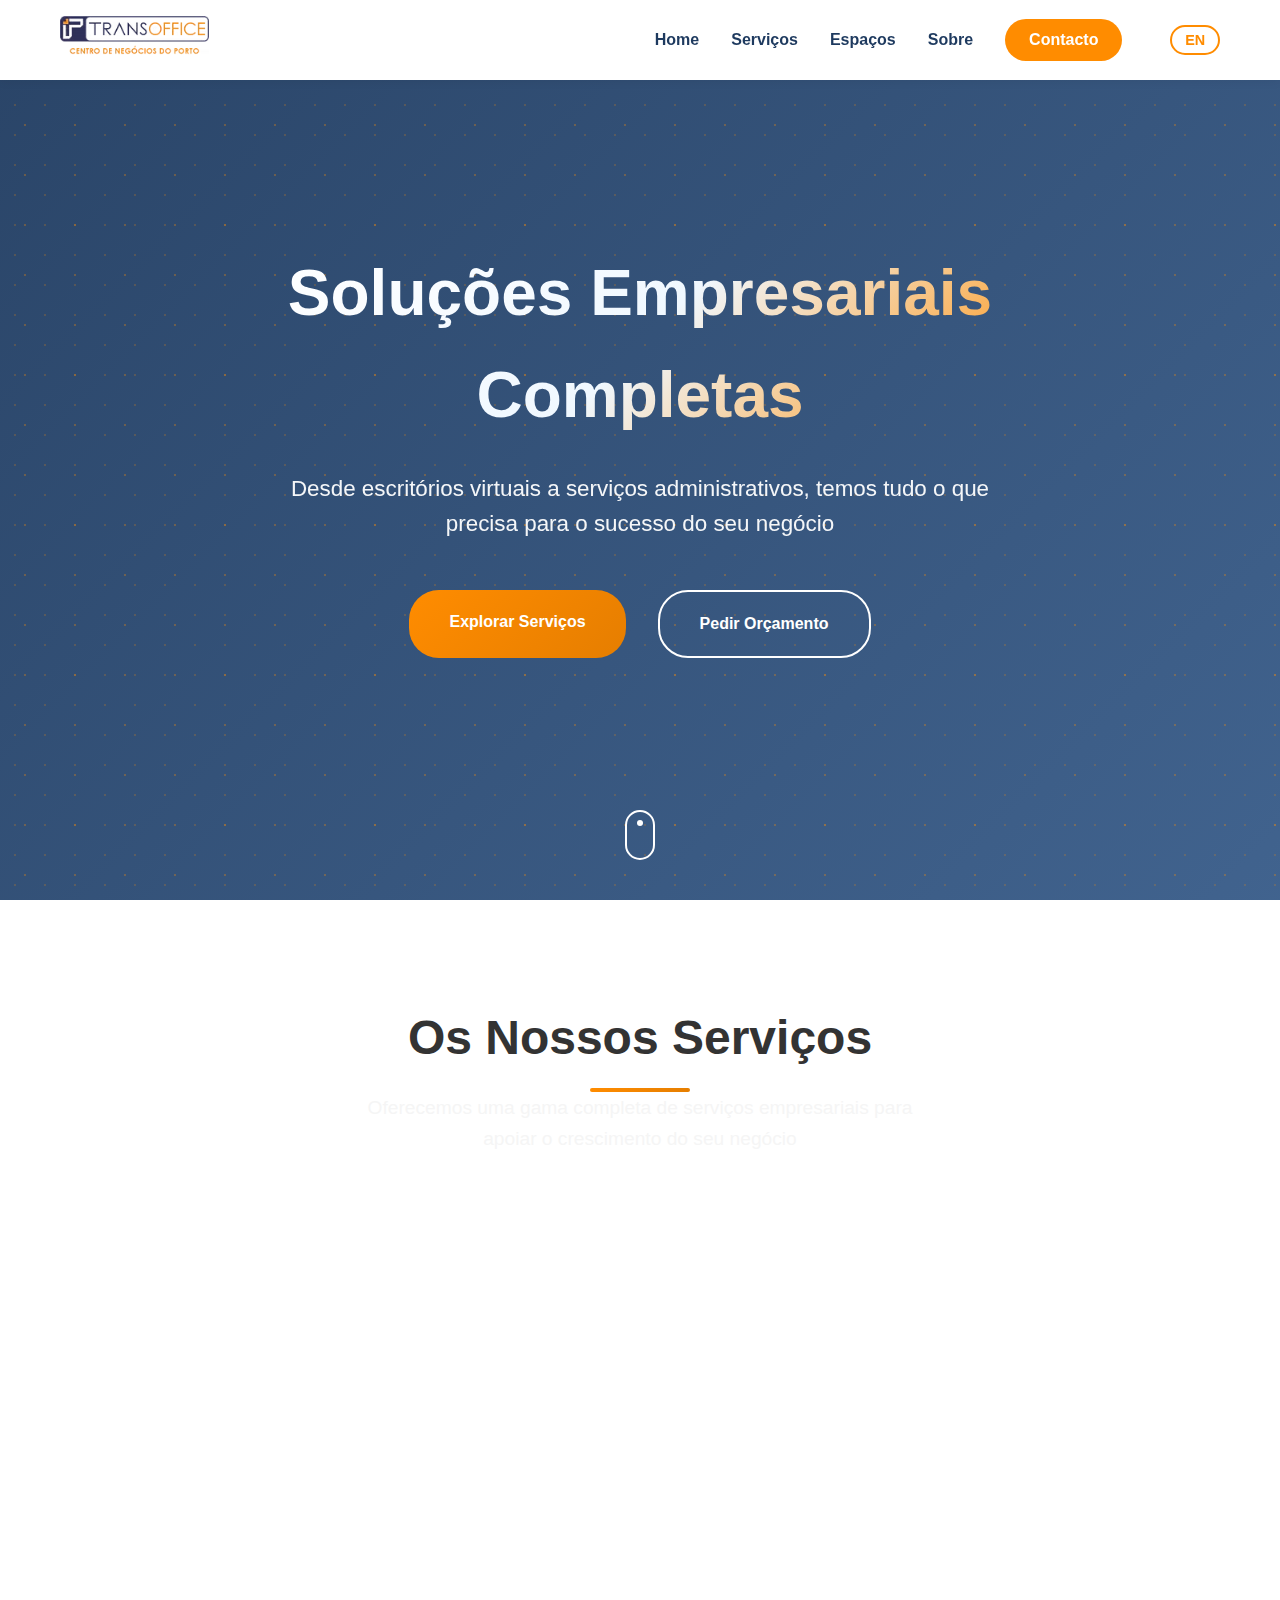
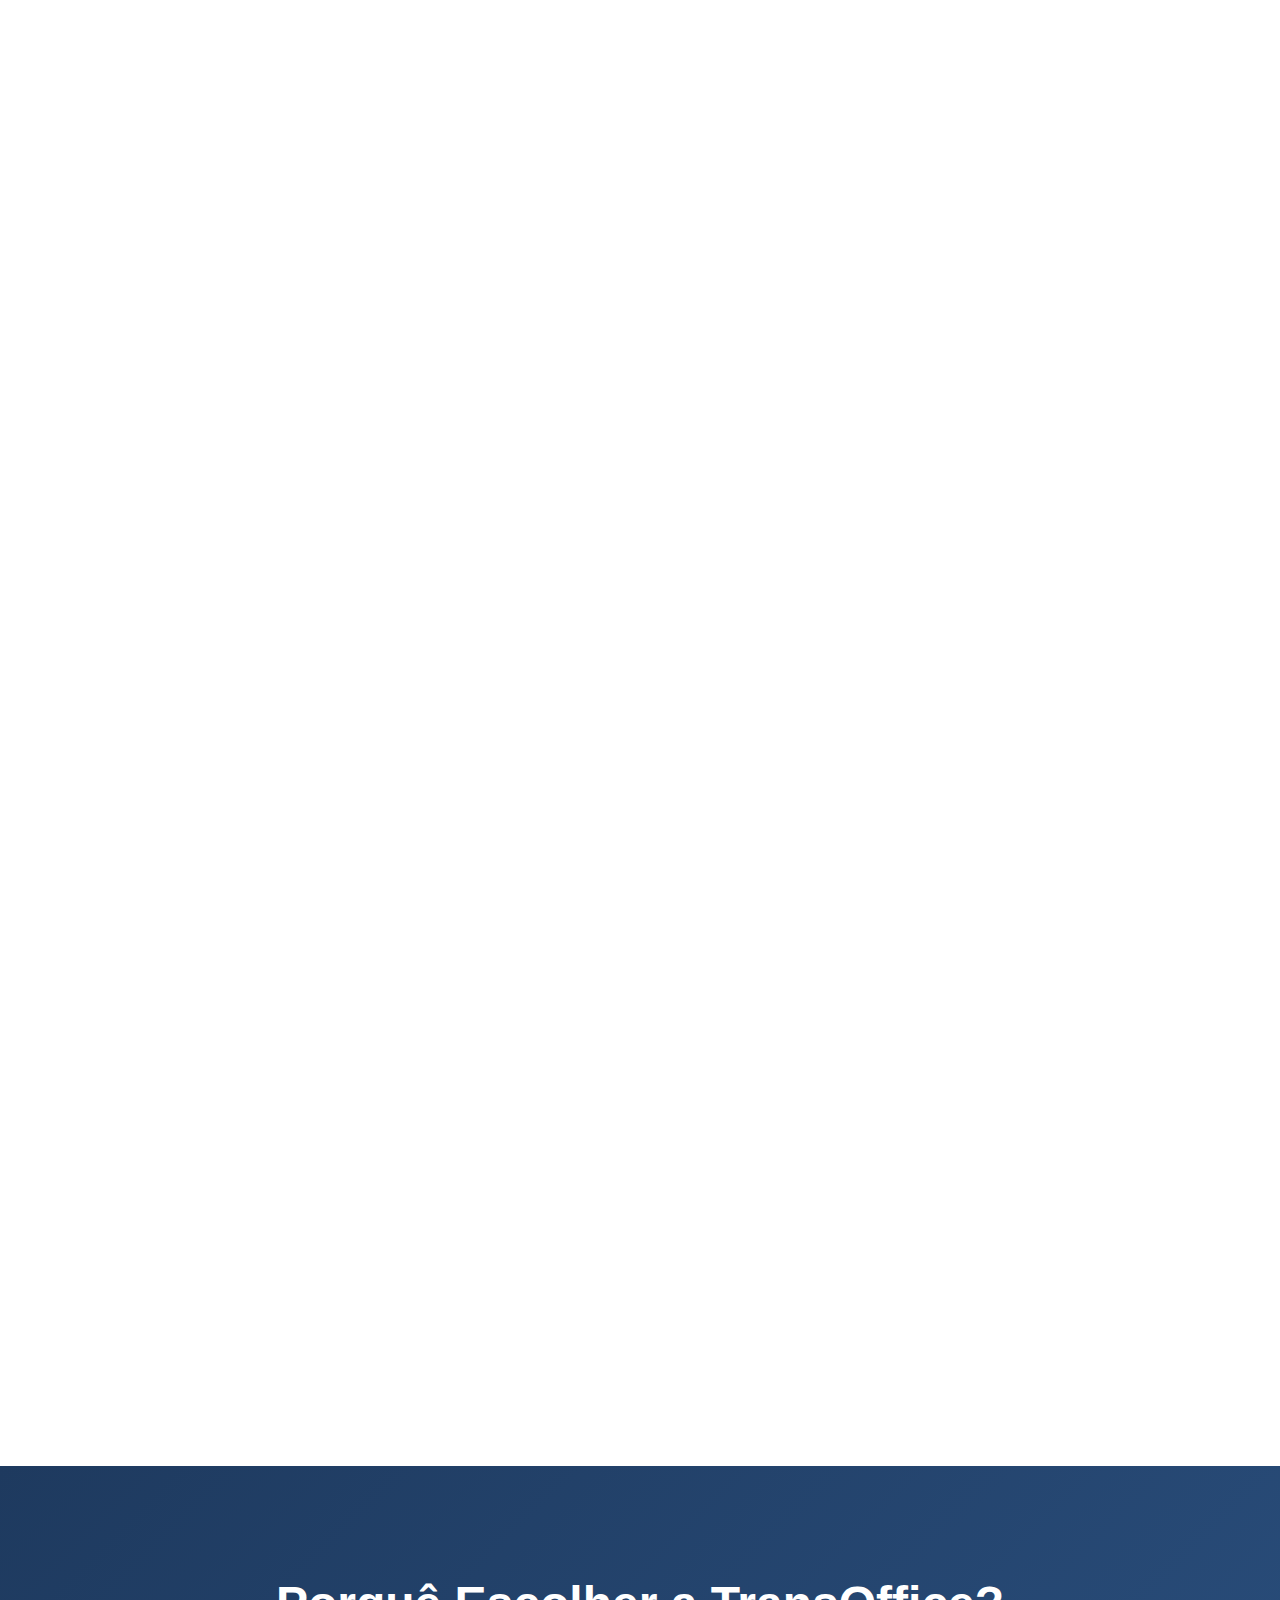
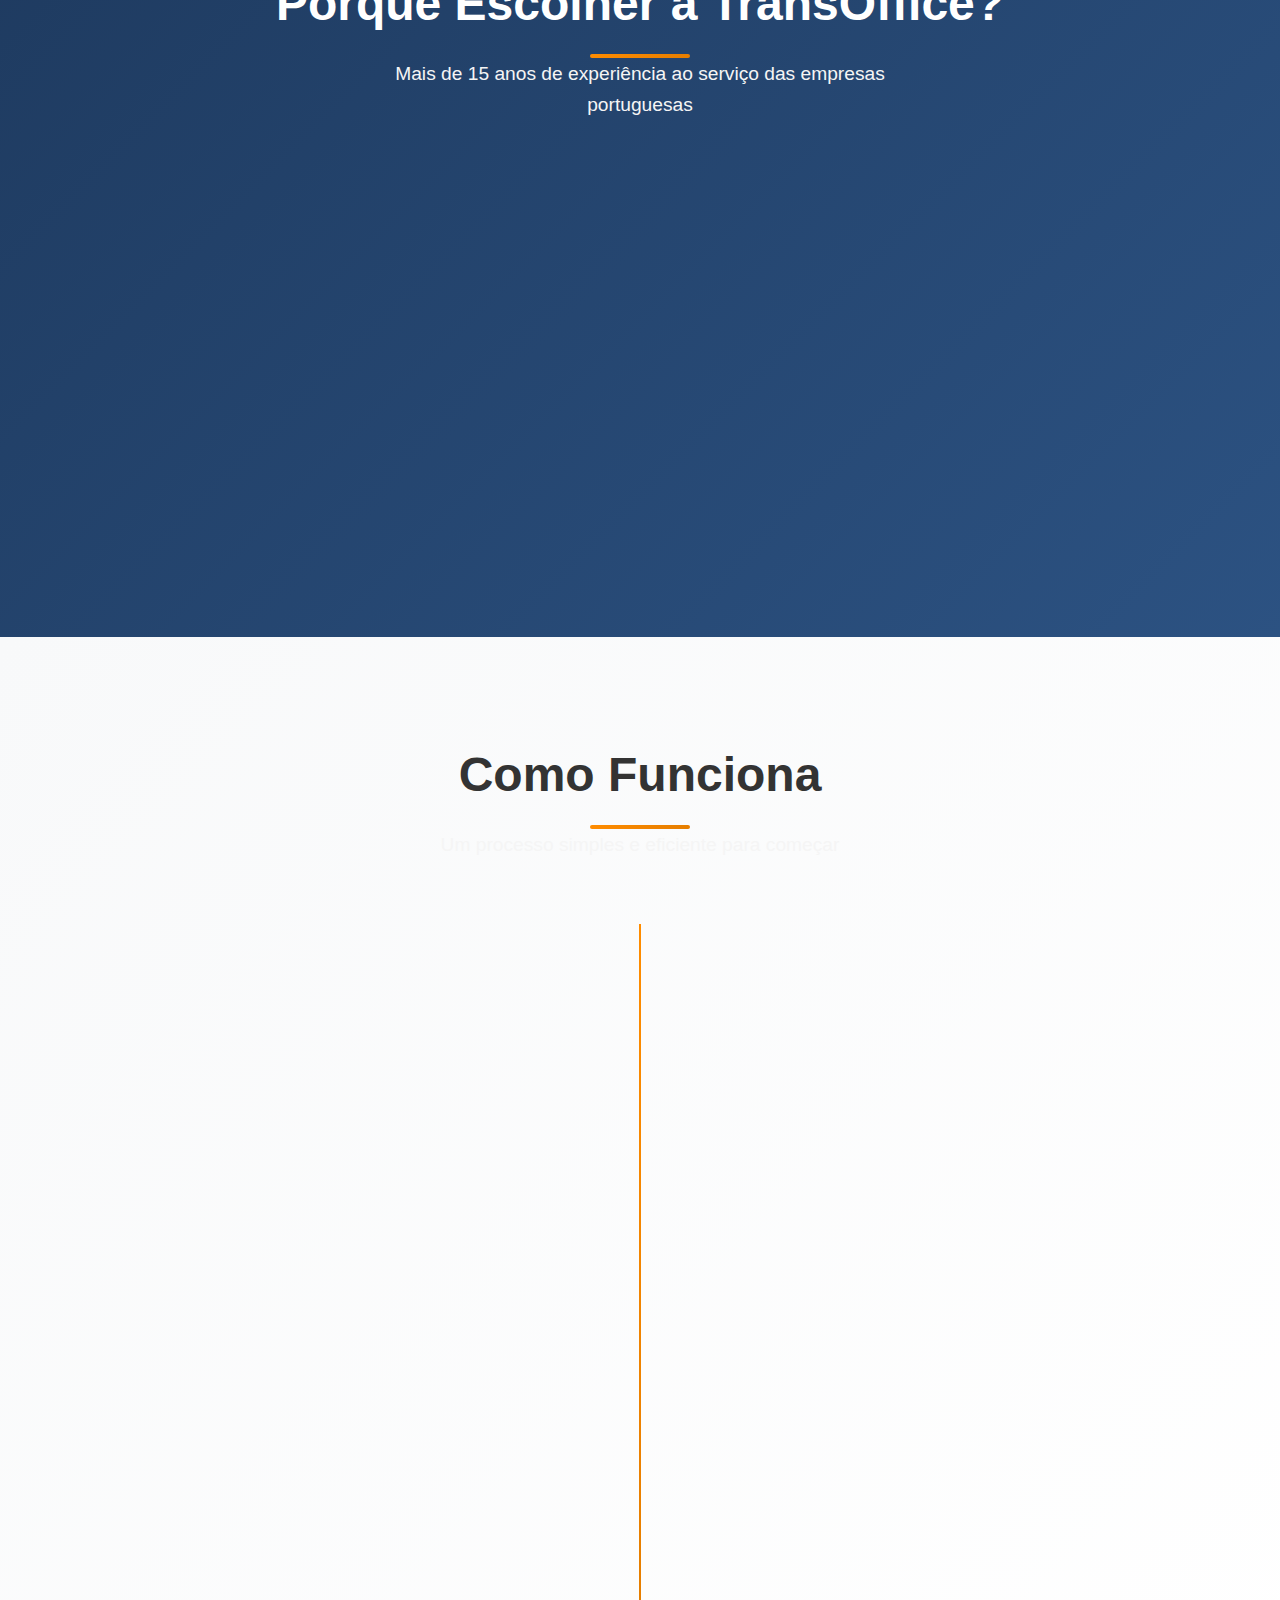
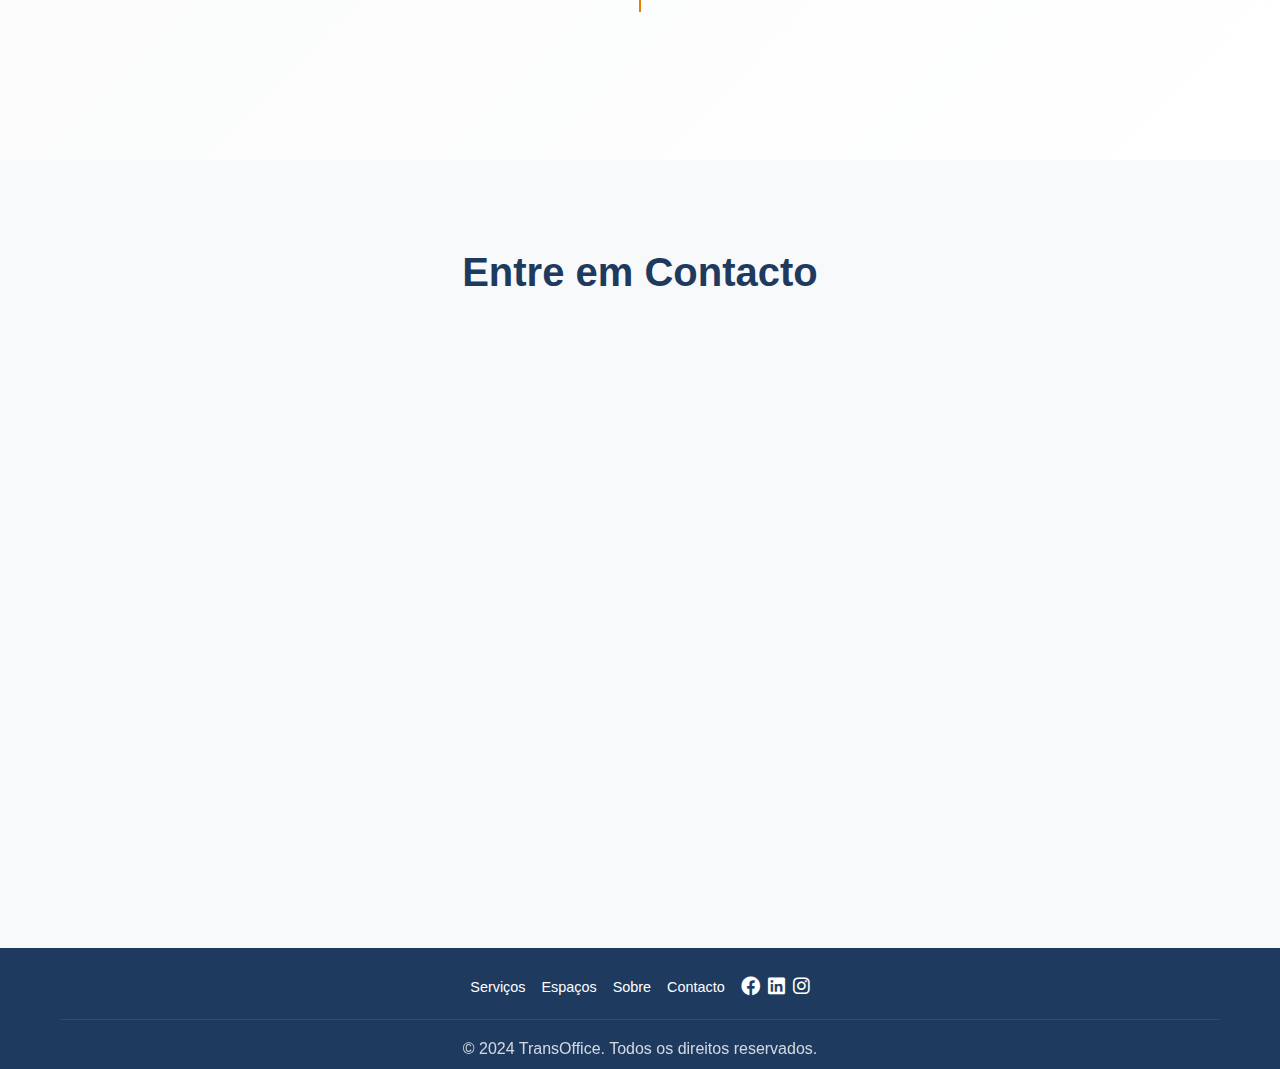
<file: services.html>
<!DOCTYPE html>
<html lang="pt">
<head>
    <meta charset="UTF-8">
    <meta name="viewport" content="width=device-width, initial-scale=1.0">
    <title>Serviços - TransOffice</title>
    <link rel="icon" sizes="192x192" href="transoffice-toplogo.png" type="image/png">
    <link rel="stylesheet" href="styles.css">
    <link rel="stylesheet" href="services.css">
    <link rel="stylesheet" href="https://cdnjs.cloudflare.com/ajax/libs/font-awesome/6.0.0/css/all.min.css">
</head>
<body>
    <!-- Navigation -->
    <nav class="navbar">
        <div class="container">
            <div class="logo">
                <a href="index.html">
                    <img src="transoffice-logo.avif" sizes="186x50" alt="TransOffice Logo" class="logo-img">
                </a>
            </div>
            <div class="nav-links">
                <a href="index.html" data-translate="home">Home</a>
                <a href="services.html" class="active" data-translate="services">Serviços</a>
                <a href="spaces.html" data-translate="spaces">Espaços</a>
                <a href="index.html#about" data-translate="about">Sobre</a>
                <a href="index.html#contact" class="cta-button" data-translate="contact">Contacto</a>
                <button class="language-toggle" id="languageToggle">EN</button>
            </div>
            <div class="mobile-menu">
                <i class="fas fa-bars"></i>
            </div>
        </div>
    </nav>

    <!-- Hero Section -->
    <section class="services-hero">
        <div class="hero-particles"></div>
        <div class="container">
            <div class="hero-content">
                <h1 data-translate="servicesHeroTitle">Soluções Empresariais Completas</h1>
                <p data-translate="servicesHeroSubtitle">Desde escritórios virtuais a serviços administrativos, temos tudo o que precisa para o sucesso do seu negócio</p>
                <div class="hero-cta">
                    <a href="#services-grid" class="primary-btn" data-translate="exploreServices">Explorar Serviços</a>
                    <a href="#contact" class="secondary-btn" data-translate="getQuote">Pedir Orçamento</a>
                </div>
            </div>
        </div>
        <div class="scroll-indicator">
            <div class="scroll-arrow"></div>
        </div>
    </section>

    <!-- Services Grid -->
    <section id="services-grid" class="services-grid-section">
        <div class="container">
            <div class="section-header">
                <h2 data-translate="ourServicesTitle">Os Nossos Serviços</h2>
                <p data-translate="servicesIntro">Oferecemos uma gama completa de serviços empresariais para apoiar o crescimento do seu negócio</p>
            </div>

            <div class="services-grid">
                <!-- Virtual Office -->
                <div class="service-card premium" data-aos="fade-up">
                    <div class="service-icon">
                        <i class="fas fa-building"></i>
                    </div>
                    <div class="service-badge">Popular</div>
                    <h3 data-translate="virtualOfficeTitle">Escritório Virtual</h3>
                    <p data-translate="virtualOfficeDesc">Endereço comercial prestigioso no centro do Porto, com receção de correspondência e atendimento telefónico profissional.</p>
                    <div class="service-features">
                        <div class="feature">
                            <i class="fas fa-check"></i>
                            <span data-translate="virtualFeature1">Endereço comercial prestigioso</span>
                        </div>
                        <div class="feature">
                            <i class="fas fa-check"></i>
                            <span data-translate="virtualFeature2">Receção de correspondência</span>
                        </div>
                        <div class="feature">
                            <i class="fas fa-check"></i>
                            <span data-translate="virtualFeature3">Atendimento telefónico</span>
                        </div>
                        <div class="feature">
                            <i class="fas fa-check"></i>
                            <span data-translate="virtualFeature4">Sala de reuniões incluída</span>
                        </div>
                    </div>
                    <div class="service-price">
                        <span class="price-from" data-translate="fromPrice">A partir de</span>
                        <span class="price-value">€99<span class="price-period">/mês</span></span>
                    </div>
                    <a href="#contact" class="service-btn" data-translate="learnMore">Saber Mais</a>
                </div>

                <!-- Business Address -->
                <div class="service-card" data-aos="fade-up" data-aos-delay="100">
                    <div class="service-icon">
                        <i class="fas fa-map-marker-alt"></i>
                    </div>
                    <h3 data-translate="businessAddressTitle">Endereço Comercial</h3>
                    <p data-translate="businessAddressDesc">Utilize o nosso endereço prestigioso para a sua empresa, ideal para constituição de sociedades e registo comercial.</p>
                    <div class="service-features">
                        <div class="feature">
                            <i class="fas fa-check"></i>
                            <span data-translate="addressFeature1">Endereço para registo comercial</span>
                        </div>
                        <div class="feature">
                            <i class="fas fa-check"></i>
                            <span data-translate="addressFeature2">Receção de correspondência</span>
                        </div>
                        <div class="feature">
                            <i class="fas fa-check"></i>
                            <span data-translate="addressFeature3">Notificação imediata</span>
                        </div>
                        <div class="feature">
                            <i class="fas fa-check"></i>
                            <span data-translate="addressFeature4">Digitalização de documentos</span>
                        </div>
                    </div>
                    <div class="service-price">
                        <span class="price-from" data-translate="fromPrice">A partir de</span>
                        <span class="price-value">€49<span class="price-period">/mês</span></span>
                    </div>
                    <a href="#contact" class="service-btn" data-translate="learnMore">Saber Mais</a>
                </div>

                <!-- Phone Services -->
                <div class="service-card" data-aos="fade-up" data-aos-delay="200">
                    <div class="service-icon">
                        <i class="fas fa-phone"></i>
                    </div>
                    <h3 data-translate="phoneServicesTitle">Serviços Telefónicos</h3>
                    <p data-translate="phoneServicesDesc">Atendimento telefónico profissional em nome da sua empresa, com transferência de chamadas e gestão de mensagens.</p>
                    <div class="service-features">
                        <div class="feature">
                            <i class="fas fa-check"></i>
                            <span data-translate="phoneFeature1">Atendimento personalizado</span>
                        </div>
                        <div class="feature">
                            <i class="fas fa-check"></i>
                            <span data-translate="phoneFeature2">Transferência de chamadas</span>
                        </div>
                        <div class="feature">
                            <i class="fas fa-check"></i>
                            <span data-translate="phoneFeature3">Gestão de mensagens</span>
                        </div>
                        <div class="feature">
                            <i class="fas fa-check"></i>
                            <span data-translate="phoneFeature4">Relatórios mensais</span>
                        </div>
                    </div>
                    <div class="service-price">
                        <span class="price-from" data-translate="fromPrice">A partir de</span>
                        <span class="price-value">€79<span class="price-period">/mês</span></span>
                    </div>
                    <a href="#contact" class="service-btn" data-translate="learnMore">Saber Mais</a>
                </div>

                <!-- Administrative Services -->
                <div class="service-card" data-aos="fade-up" data-aos-delay="300">
                    <div class="service-icon">
                        <i class="fas fa-file-alt"></i>
                    </div>
                    <h3 data-translate="adminServicesTitle">Serviços Administrativos</h3>
                    <p data-translate="adminServicesDesc">Apoio administrativo completo para a sua empresa, desde gestão documental a apoio contabilístico.</p>
                    <div class="service-features">
                        <div class="feature">
                            <i class="fas fa-check"></i>
                            <span data-translate="adminFeature1">Gestão documental</span>
                        </div>
                        <div class="feature">
                            <i class="fas fa-check"></i>
                            <span data-translate="adminFeature2">Apoio contabilístico</span>
                        </div>
                        <div class="feature">
                            <i class="fas fa-check"></i>
                            <span data-translate="adminFeature3">Processamento de faturas</span>
                        </div>
                        <div class="feature">
                            <i class="fas fa-check"></i>
                            <span data-translate="adminFeature4">Arquivo digital</span>
                        </div>
                    </div>
                    <div class="service-price">
                        <span class="price-from" data-translate="fromPrice">A partir de</span>
                        <span class="price-value">€129<span class="price-period">/mês</span></span>
                    </div>
                    <a href="#contact" class="service-btn" data-translate="learnMore">Saber Mais</a>
                </div>

                <!-- Meeting Rooms -->
                <div class="service-card" data-aos="fade-up" data-aos-delay="400">
                    <div class="service-icon">
                        <i class="fas fa-users"></i>
                    </div>
                    <h3 data-translate="meetingRoomsServiceTitle">Salas de Reunião</h3>
                    <p data-translate="meetingRoomsServiceDesc">Espaços profissionais para reuniões, apresentações e eventos, com equipamento audiovisual incluído.</p>
                    <div class="service-features">
                        <div class="feature">
                            <i class="fas fa-check"></i>
                            <span data-translate="meetingFeature1">Equipamento audiovisual</span>
                        </div>
                        <div class="feature">
                            <i class="fas fa-check"></i>
                            <span data-translate="meetingFeature2">Wi-Fi de alta velocidade</span>
                        </div>
                        <div class="feature">
                            <i class="fas fa-check"></i>
                            <span data-translate="meetingFeature3">Catering disponível</span>
                        </div>
                        <div class="feature">
                            <i class="fas fa-check"></i>
                            <span data-translate="meetingFeature4">Suporte técnico</span>
                        </div>
                    </div>
                    <div class="service-price">
                        <span class="price-from" data-translate="fromPrice">A partir de</span>
                        <span class="price-value">€35<span class="price-period">/hora</span></span>
                    </div>
                    <a href="#contact" class="service-btn" data-translate="learnMore">Saber Mais</a>
                </div>

                <!-- Business Support -->
                <div class="service-card" data-aos="fade-up" data-aos-delay="500">
                    <div class="service-icon">
                        <i class="fas fa-handshake"></i>
                    </div>
                    <h3 data-translate="businessSupportTitle">Apoio Empresarial</h3>
                    <p data-translate="businessSupportDesc">Consultoria e apoio especializado para o desenvolvimento do seu negócio, desde a constituição à expansão.</p>
                    <div class="service-features">
                        <div class="feature">
                            <i class="fas fa-check"></i>
                            <span data-translate="supportFeature1">Consultoria empresarial</span>
                        </div>
                        <div class="feature">
                            <i class="fas fa-check"></i>
                            <span data-translate="supportFeature2">Apoio à constituição</span>
                        </div>
                        <div class="feature">
                            <i class="fas fa-check"></i>
                            <span data-translate="supportFeature3">Planos de negócio</span>
                        </div>
                        <div class="feature">
                            <i class="fas fa-check"></i>
                            <span data-translate="supportFeature4">Networking empresarial</span>
                        </div>
                    </div>
                    <div class="service-price">
                        <span class="price-from" data-translate="fromPrice">A partir de</span>
                        <span class="price-value">€199<span class="price-period">/mês</span></span>
                    </div>
                    <a href="#contact" class="service-btn" data-translate="learnMore">Saber Mais</a>
                </div>
            </div>
        </div>
    </section>

    <!-- Why Choose Us -->
    <section class="why-choose-us">
        <div class="container">
            <div class="section-header">
                <h2 data-translate="whyChooseTitle">Porquê Escolher a TransOffice?</h2>
                <p data-translate="whyChooseDesc">Mais de 15 anos de experiência ao serviço das empresas portuguesas</p>
            </div>
            
            <div class="benefits-grid">
                <div class="benefit-item" data-aos="zoom-in">
                    <div class="benefit-number">01</div>
                    <h4 data-translate="benefit1Title">Localização Premium</h4>
                    <p data-translate="benefit1Desc">No coração do Porto, com fácil acesso a transportes e serviços</p>
                </div>
                
                <div class="benefit-item" data-aos="zoom-in" data-aos-delay="100">
                    <div class="benefit-number">02</div>
                    <h4 data-translate="benefit2Title">Flexibilidade Total</h4>
                    <p data-translate="benefit2Desc">Soluções adaptadas às suas necessidades específicas</p>
                </div>
                
                <div class="benefit-item" data-aos="zoom-in" data-aos-delay="200">
                    <div class="benefit-number">03</div>
                    <h4 data-translate="benefit3Title">Suporte Dedicado</h4>
                    <p data-translate="benefit3Desc">Equipa especializada disponível para apoiar o seu negócio</p>
                </div>
                
                <div class="benefit-item" data-aos="zoom-in" data-aos-delay="300">
                    <div class="benefit-number">04</div>
                    <h4 data-translate="benefit4Title">Tecnologia Avançada</h4>
                    <p data-translate="benefit4Desc">Infraestrutura moderna e sistemas digitais de última geração</p>
                </div>
            </div>
        </div>
    </section>

    <!-- Process Section -->
    <section class="process-section">
        <div class="container">
            <div class="section-header">
                <h2 data-translate="processTitle">Como Funciona</h2>
                <p data-translate="processDesc">Um processo simples e eficiente para começar</p>
            </div>
            
            <div class="process-steps">
                <div class="step" data-aos="fade-right">
                    <div class="step-number">1</div>
                    <div class="step-content">
                        <h4 data-translate="step1Title">Consulta Inicial</h4>
                        <p data-translate="step1Desc">Analisamos as suas necessidades e apresentamos as melhores soluções</p>
                    </div>
                </div>
                
                <div class="step" data-aos="fade-left" data-aos-delay="200">
                    <div class="step-number">2</div>
                    <div class="step-content">
                        <h4 data-translate="step2Title">Proposta Personalizada</h4>
                        <p data-translate="step2Desc">Criamos uma proposta à medida do seu negócio e orçamento</p>
                    </div>
                </div>
                
                <div class="step" data-aos="fade-right" data-aos-delay="400">
                    <div class="step-number">3</div>
                    <div class="step-content">
                        <h4 data-translate="step3Title">Implementação</h4>
                        <p data-translate="step3Desc">Configuramos todos os serviços e garantimos uma transição suave</p>
                    </div>
                </div>
                
                <div class="step" data-aos="fade-left" data-aos-delay="600">
                    <div class="step-number">4</div>
                    <div class="step-content">
                        <h4 data-translate="step4Title">Suporte Contínuo</h4>
                        <p data-translate="step4Desc">Acompanhamos o seu negócio com suporte dedicado e melhorias contínuas</p>
                    </div>
                </div>
            </div>
        </div>
    </section>

    <!-- Contact Section -->
    <section id="contact" class="contact">
        <div class="container">
            <h2 data-translate="contactUs">Entre em Contacto</h2>
            <div class="contact-grid">
                <div class="contact-info">
                    <div class="info-item">
                        <i class="fas fa-phone"></i>
                        <p>(+351) 224 073 235</p>
                    </div>
                    <div class="info-item">
                        <i class="fas fa-envelope"></i>
                        <p>info@transoffice.pt</p>
                    </div>
                    <div class="info-item">
                        <i class="fas fa-map-marker-alt"></i>
                        <div class="address-info">
                            <p>Rua Francisco Carqueja, 179, 3º Esq.</p>
                            <p>4350-185 Porto, Portugal</p>
                        </div>
                    </div>
                    <div class="map-container">
                        <iframe 
                            src="https://www.google.com/maps/embed?pb=!1m18!1m12!1m3!1d3004.3392563778837!2d-8.629386323711392!3d41.15790797132426!2m3!1f0!2f0!3f0!3m2!1i1024!2i768!4f13.1!3m3!1m2!1s0xd246528632c53e3%3A0x87403dd1e1148c89!2sR.%20Francisco%20Carqueja%20179%2C%204350-185%20Porto!5e0!3m2!1sen!2spt!4v1708615161010!5m2!1sen!2spt"
                            width="100%" 
                            height="200" 
                            style="border:0;" 
                            allowfullscreen="" 
                            loading="lazy" 
                            referrerpolicy="no-referrer-when-downgrade"
                            title="TransOffice Location">
                        </iframe>
                    </div>
                </div>
                <form class="contact-form" action="contact_submit.php" method="POST">
                    <input type="text" name="name" placeholder="Nome" data-translate-placeholder="name" required>
                    <input type="email" name="email" placeholder="Email" data-translate-placeholder="email" required>
                    <input type="tel" name="phone" placeholder="Telefone" data-translate-placeholder="phone">
                    <select id="service_interest" name="service_interest" required>
                        <option value="" disabled selected>Selecione uma opção</option>
                        <option value="escritorios_privados">Escritórios Privados</option>
                        <option value="coworking">Coworking</option>
                        <option value="salas_reuniao">Salas de reunião</option>
                        <option value="domiciliacao_fiscal">Domiciliação fiscal / Virtual Office</option>
                    </select>
                    <script>
                        document.addEventListener('DOMContentLoaded', function() {
                            const select = document.getElementById('service_interest');
                            if (select) {
                                function updateColor() {
                                    if (select.value === '') {
                                        select.style.color = '#666666';
                                    } else {
                                        select.style.color = '#000000';
                                    }
                                }
                                updateColor();
                                select.addEventListener('change', updateColor);
                            }
                        });
                    </script>
                    <textarea name="message" placeholder="Mensagem" data-translate-placeholder="message" required></textarea>
                    <button type="submit" class="primary-button" data-translate="send">Enviar Mensagem</button>
                </form>
            </div>
        </div>
    </section>

    <!-- Footer -->
    <footer class="footer">
        <div class="container">
            <div class="footer-content">
                <div class="footer-links">
                    <a href="services.html" data-translate="services">Serviços</a>
                    <a href="spaces.html" data-translate="spaces">Espaços</a>
                    <a href="index.html#about" data-translate="about">Sobre</a>
                    <a href="index.html#contact" data-translate="contact">Contacto</a>
                </div>
                <div class="social-links">
                    <a href="https://www.facebook.com/p/TransOffice-Centro-de-Neg%C3%B3cios-do-Porto-100063738020896/"><i class="fab fa-facebook"></i></a>
                    <a href="https://www.linkedin.com/company/transoffice-centro-de-neg%C3%B3cios-do-porto/"><i class="fab fa-linkedin"></i></a>
                    <a href="#"><i class="fab fa-instagram"></i></a>
                </div>
            </div>
            <div class="footer-bottom">
                <p data-translate="rights">&copy; 2024 TransOffice. Todos os direitos reservados.</p>
            </div>
        </div>
    </footer>

    <script src="https://unpkg.com/aos@2.3.1/dist/aos.js"></script>
    <script type="module" src="script.js"></script>
    <script>
        AOS.init({
            duration: 800,
            easing: 'ease-in-out',
            once: true
        });
    </script>
</body>
</html>
</file>
<file: styles.css>
/* Reset and Base Styles */
* {
    margin: 0;
    padding: 0;
    box-sizing: border-box;
}

body {
    font-family: 'Arial', sans-serif;
    line-height: 1.6;
    color: #333;
    overflow-x: hidden;
}

.container {
    max-width: 1200px;
    margin: 0 auto;
    padding: 0 20px;
}

/* Navigation */
.navbar {
    background: white;
    padding: 1rem 0;
    position: fixed;
    width: 100%;
    top: 0;
    z-index: 1000;
    box-shadow: 0 2px 10px rgba(0,0,0,0.05);
}

.navbar .container {
    display: flex;
    justify-content: space-between;
    align-items: center;
}

.logo {
    display: flex;
    align-items: center;
    justify-content: center;
}

.logo-img {
    height: 40px;
    width: auto;
    max-width: 200px;
    object-fit: contain;
}

.footer-logo {
    background: white;
    padding: 8px 12px;
    border-radius: 8px;
    display: inline-flex;
    align-items: center;
    justify-content: center;
}

.nav-links {
    display: flex;
    gap: 2rem;
    align-items: center;
}

.nav-links a {
    color: #1e3a5f;
    text-decoration: none;
    font-weight: 600;
    transition: color 0.3s ease;
}

.nav-links a:hover {
    color: #ff8c00;
}

.cta-button {
    background: #ff8c00;
    padding: 0.5rem 1.5rem;
    border-radius: 25px;
    color: white !important;
    transition: background 0.3s ease;
}

.cta-button:hover {
    background: #e67e00;
}

.language-toggle {
    background: transparent;
    border: 2px solid #ff8c00;
    color: #ff8c00;
    padding: 0.3rem 0.8rem;
    border-radius: 20px;
    font-size: 0.9rem;
    font-weight: 600;
    cursor: pointer;
    transition: all 0.3s ease;
    margin-left: 1rem;
}

.language-toggle:hover {
    background: #ff8c00;
    color: white;
    transform: translateY(-1px);
}

.mobile-menu {
    display: none;
    color: #1e3a5f;
    font-size: 1.5rem;
    cursor: pointer;
}

/* Hero Section */
.hero {
    background: linear-gradient(135deg, rgba(30, 58, 95, 0.85) 0%, rgba(44, 82, 130, 0.85) 100%), 
                url('https://images.unsplash.com/photo-1497366216548-37526070297c?ixlib=rb-4.0.3&auto=format&fit=crop&w=1920&q=80');
    background-size: cover;
    background-position: center;
    background-attachment: fixed;
    color: white;
    padding: 120px 0 80px;
    text-align: center;
    position: relative;
    overflow: hidden;
}

.hero::before {
    content: '';
    position: absolute;
    top: 0;
    left: 0;
    right: 0;
    bottom: 0;
    background: rgba(30, 58, 95, 0.1);
    backdrop-filter: blur(1px);
}



.hero .container {
    position: relative;
    z-index: 2;
}

.hero h1 {
    font-size: 4rem;
    font-weight: 700;
    margin-bottom: 1.5rem;
    background: linear-gradient(135deg, #ffffff, #f0f8ff, #ff8c00);
    -webkit-background-clip: text;
    -webkit-text-fill-color: transparent;
    background-clip: text;
    animation: titleGlow 3s ease-in-out infinite alternate;
}

.hero p {
    font-size: 1.3rem;
    margin-bottom: 2rem;
    opacity: 0.9;
    max-width: 600px;
    margin-left: auto;
    margin-right: auto;
    animation: fadeInUp 1s ease-out 0.3s both;
}

@keyframes fadeInUp {
    from {
        opacity: 0;
        transform: translateY(15px);
    }
    to {
        opacity: 1;
        transform: translateY(0);
    }
}

@keyframes titleGlow {
    from { text-shadow: 0 0 20px rgba(255, 255, 255, 0.5); }
    to { text-shadow: 0 0 30px rgba(255, 140, 0, 0.8), 0 0 40px rgba(255, 140, 0, 0.6); }
}

@keyframes float {
    0%, 100% {
        transform: translateY(0px);
    }
    50% {
        transform: translateY(-10px);
    }
}

.hero .cta-buttons {
    animation: fadeInUp 1s ease-out 0.6s both;
}

.cta-buttons {
    display: flex;
    gap: 1rem;
    justify-content: center;
    flex-wrap: wrap;
}

.primary-button, .secondary-button {
    padding: 1rem 2rem;
    border-radius: 30px;
    text-decoration: none;
    font-weight: 600;
    transition: all 0.3s ease;
    border: 2px solid transparent;
}

.primary-button {
    background: #ff8c00;
    color: white;
}

.primary-button:hover {
    background: #e67e00;
    transform: translateY(-2px);
}

.secondary-button {
    background: transparent;
    color: white;
    border-color: white;
}

.secondary-button:hover {
    background: white;
    color: #1e3a5f;
}

/* Services Section */
.services {
    padding: 80px 0;
    background: linear-gradient(135deg, #f8f9fa 0%, #e9ecef 100%);
    position: relative;
    overflow: hidden;
}

.services::before {
    content: '';
    position: absolute;
    top: 0;
    left: 0;
    right: 0;
    bottom: 0;
    background: url('https://images.unsplash.com/photo-1497366754035-f200968a6e72?ixlib=rb-4.0.3&auto=format&fit=crop&w=1920&q=80');
    background-size: cover;
    background-position: center;
    opacity: 0.05;
    z-index: 1;
}

.services .container {
    position: relative;
    z-index: 2;
}

.services h2 {
    text-align: center;
    font-size: 2.5rem;
    margin-bottom: 3rem;
    color: #1e3a5f;
    position: relative;
}

.services h2::after {
    content: '';
    position: absolute;
    bottom: -10px;
    left: 50%;
    transform: translateX(-50%);
    width: 80px;
    height: 4px;
    background: linear-gradient(90deg, #ff8c00, #e67e00);
    border-radius: 2px;
}

.services-grid {
    display: grid;
    grid-template-columns: repeat(auto-fit, minmax(300px, 1fr));
    gap: 2rem;
}

.service-card {
    background: white;
    padding: 2.5rem;
    border-radius: 20px;
    text-align: center;
    box-shadow: 0 15px 35px rgba(0,0,0,0.08);
    transition: all 0.4s cubic-bezier(0.175, 0.885, 0.32, 1.275);
    position: relative;
    overflow: hidden;
    border: 1px solid rgba(255, 140, 0, 0.1);
}

.service-card::before {
    content: '';
    position: absolute;
    top: 0;
    left: -100%;
    width: 100%;
    height: 100%;
    background: linear-gradient(90deg, transparent, rgba(255, 140, 0, 0.1), transparent);
    transition: left 0.6s ease;
}

.service-card:hover::before {
    left: 100%;
}

.service-card:hover {
    transform: translateY(-15px) scale(1.02);
    box-shadow: 0 25px 50px rgba(0,0,0,0.15);
    border-color: rgba(255, 140, 0, 0.3);
}

.service-card i {
    font-size: 3.5rem;
    color: #ff8c00;
    margin-bottom: 1.5rem;
    transition: all 0.3s ease;
    background: linear-gradient(135deg, #ff8c00, #e67e00);
    -webkit-background-clip: text;
    -webkit-text-fill-color: transparent;
    background-clip: text;
}

.service-card:hover i {
    transform: scale(1.1) rotate(5deg);
}

.service-card h3 {
    font-size: 1.5rem;
    margin-bottom: 1rem;
    color: #1e3a5f;
    transition: color 0.3s ease;
}

.service-card:hover h3 {
    color: #ff8c00;
}

.service-card p {
    margin-bottom: 1.5rem;
    color: #666;
    line-height: 1.6;
    transition: color 0.3s ease;
}

.service-card:hover p {
    color: #555;
}

.learn-more {
    color: #ff8c00;
    text-decoration: none;
    font-weight: 600;
    transition: all 0.3s ease;
    padding: 0.5rem 1rem;
    border-radius: 25px;
    border: 2px solid #ff8c00;
    display: inline-block;
}

.learn-more:hover {
    background: #ff8c00;
    color: white;
    transform: translateY(-2px);
    box-shadow: 0 5px 15px rgba(255, 140, 0, 0.3);
}

/* About Section */
.about {
    padding: 80px 0;
    background: linear-gradient(rgba(255, 255, 255, 0.95), rgba(255, 255, 255, 0.95)), 
                url('https://images.unsplash.com/photo-1486406146926-c627a92ad1ab?ixlib=rb-4.0.3&auto=format&fit=crop&w=1920&q=80');
    background-size: cover;
    background-position: center;
    background-attachment: fixed;
}

.about-content {
    max-width: 800px;
    margin: 0 auto;
    text-align: center;
}

.about h2 {
    font-size: 2.5rem;
    margin-bottom: 2rem;
    color: #1e3a5f;
}

.about p {
    font-size: 1.1rem;
    margin-bottom: 2rem;
    color: #666;
    line-height: 1.8;
}

.features {
    display: flex;
    justify-content: center;
    gap: 2rem;
    flex-wrap: wrap;
}

.feature {
    display: flex;
    align-items: center;
    gap: 0.5rem;
    color: #1e3a5f;
    font-weight: 600;
}

.feature i {
    color: #ff8c00;
}

/* Testimonials Section */
.testimonials {
    padding: 80px 0;
    background: #1e3a5f;
    color: white;
    text-align: center;
}

.testimonials h2 {
    font-size: 2.5rem;
    margin-bottom: 3rem;
}

.testimonials-carousel {
    position: relative;
    max-width: 800px;
    margin: 0 auto;
    padding: 0 40px;
}

.testimonials-wrapper {
    position: relative;
    overflow: hidden;
}

.testimonial {
    display: none;
    max-width: 600px;
    margin: 0 auto;
    opacity: 0;
    transition: opacity 0.3s ease;
}

.testimonial.active {
    display: block;
    opacity: 1;
}

.testimonial-content p {
    font-size: 1.3rem;
    font-style: italic;
    margin-bottom: 2rem;
    line-height: 1.6;
}

.client-info {
    display: flex;
    flex-direction: column;
    gap: 0.5rem;
}

.client-name {
    font-weight: 600;
    color: #ff8c00;
}

.client-position {
    opacity: 0.8;
}

/* Carousel Navigation */
.carousel-arrow {
    position: absolute;
    top: 50%;
    transform: translateY(-50%);
    background: transparent;
    border: none;
    color: white;
    font-size: 1.5rem;
    cursor: pointer;
    padding: 10px;
    transition: all 0.3s ease;
    z-index: 2;
}

.carousel-arrow:hover {
    color: #ff8c00;
}

.carousel-arrow-left {
    left: 0;
}

.carousel-arrow-right {
    right: 0;
}

/* Carousel Dots */
.carousel-dots {
    display: flex;
    justify-content: center;
    gap: 8px;
    margin-top: 2rem;
}

.dot {
    width: 10px;
    height: 10px;
    border-radius: 50%;
    background: rgba(255, 255, 255, 0.3);
    cursor: pointer;
    transition: all 0.3s ease;
}

.dot.active {
    background: #ff8c00;
    transform: scale(1.2);
}

.dot:hover {
    background: rgba(255, 140, 0, 0.5);
}

/* Google Reviews Section */
.google-reviews-section {
    margin-top: 3rem;
    padding-top: 3rem;
    border-top: 1px solid rgba(255, 255, 255, 0.2);
}

.google-reviews-content {
    text-align: center;
}

.reviews-text {
    font-size: 1.1rem;
    margin-bottom: 1.5rem;
    opacity: 0.9;
}

.google-logo-link {
    display: inline-flex;
    align-items: center;
    gap: 1rem;
    background: white;
    padding: 1rem 2rem;
    border-radius: 50px;
    text-decoration: none;
    transition: all 0.3s ease;
    box-shadow: 0 4px 15px rgba(0, 0, 0, 0.1);
}

.google-logo-link:hover {
    transform: translateY(-3px);
    box-shadow: 0 8px 25px rgba(0, 0, 0, 0.2);
}

.google-logo {
    width: 80px;
    height: auto;
}

.google-logo svg {
    width: 100%;
    height: auto;
}

.reviews-cta {
    color: #1e3a5f;
    font-weight: 600;
    font-size: 1rem;
}

.google-logo-link:hover .reviews-cta {
    color: #ff8c00;
}

/* Enhanced hover effects for Google logo */
.google-logo-link:active {
    transform: translateY(-1px);
    box-shadow: 0 6px 20px rgba(0, 0, 0, 0.15);
}

/* Smooth transitions for all interactive elements */
.google-logo-link * {
    transition: all 0.3s ease;
}

/* Focus state for accessibility */
.google-logo-link:focus {
    outline: 3px solid #ff8c00;
    outline-offset: 2px;
}

/* Additional mobile optimizations */
@media (max-width: 768px) {
    .google-reviews-section {
        margin-top: 2rem;
        padding-top: 2rem;
    }
    
    .reviews-text {
        font-size: 1rem;
        margin-bottom: 1rem;
    }
    
    .google-logo-link {
        padding: 0.8rem 1.5rem;
    }
    
    .google-logo {
        width: 70px;
    }
}

/* Contact Section */
.contact {
    padding: 80px 0;
    background: #f8f9fa;
}

.contact-form select {
    width: 100%;
    padding: 1rem;
    margin: 0.5rem 0 1rem 0;
    border: 2px solid #e0e0e0;
    border-radius: 10px;
    font-size: 1rem;
    font-family: inherit;
    box-sizing: border-box;
    transition: border-color 0.3s ease;
}

.contact-form select:focus {
    outline: none;
    border-color: #ff8c00;
}

.contact-form select option[disabled][selected] {
    color: #999999;
}

.contact-form label {
    font-weight: 600;
    margin-top: 1rem;
    display: block;
    color: #1e3a5f;
}

.contact h2 {
    text-align: center;
    font-size: 2.5rem;
    margin-bottom: 3rem;
    color: #1e3a5f;
}

.contact-grid {
    display: grid;
    grid-template-columns: 1fr 1fr;
    gap: 3rem;
    align-items: start;
}

.contact-info {
    display: flex;
    flex-direction: column;
    gap: 2rem;
}

.info-item {
    display: flex;
    align-items: center;
    gap: 1rem;
}

.info-item i {
    font-size: 1.5rem;
    color: #ff8c00;
    width: 30px;
}

.info-item p {
    font-size: 1.1rem;
    color: #666;
}

.address-info {
    display: flex;
    flex-direction: column;
    gap: 0.2rem;
}

.address-info p {
    font-size: 1.1rem;
    color: #666;
    margin: 0;
}

.map-container {
    margin: calc(1rem - 10px) 0 2rem 0;
    border: 3px solid #ff8c00;
    border-radius: 15px;
    overflow: hidden;
    box-shadow: none;
    transition: all 0.3s ease;
    background: #ff8c00;
    padding: 5px;
}

.map-container iframe {
    height: 250px;
}

.map-container:hover {
    box-shadow: 0 8px 25px rgba(30, 58, 95, 0.3);
    border-color: #2c5282;
    background: #2c5282;
}

.map-container iframe {
    border-radius: 12px;
    transition: transform 0.3s ease;
    display: block;
    width: 100%;
}

.contact-form {
    display: flex;
    flex-direction: column;
    gap: 1rem;
}

.contact-form input,
.contact-form textarea {
    padding: 1rem;
    border: 2px solid #e0e0e0;
    border-radius: 10px;
    font-size: 1rem;
    transition: border-color 0.3s ease;
}

.contact-form input:focus,
.contact-form textarea:focus {
    outline: none;
    border-color: #ff8c00;
}

.contact-form textarea {
    min-height: 120px;
    resize: vertical;
}

.contact-form button {
    background: #ff8c00;
    color: white;
    border: none;
    padding: 1rem 2rem;
    border-radius: 30px;
    font-size: 1rem;
    font-weight: 600;
    cursor: pointer;
    transition: background 0.3s ease;
}

.contact-form button:hover {
    background: #e67e00;
}

/* Footer */
.footer {
    background: #1e3a5f;
    color: white;
    padding: 1.5rem 0 0.5rem;
}

.footer-content {
    display: flex;
    justify-content: center;
    align-items: center;
    margin-bottom: 1rem;
    flex-wrap: nowrap;
    gap: 1rem;
}
.footer-logo-new {
    margin-right: auto;
}

.footer-logo-new img {
    filter: brightness(0) invert(1);
}

.footer-links {
    display: flex;
    gap: 1rem;
}

.footer-links a {
    color: white;
    text-decoration: none;
    transition: color 0.3s ease;
    font-size: 0.9rem;
}

.footer-links a:hover {
    color: #ff8c00;
}

.social-links {
    display: flex;
    gap: 0.5rem;
}

.social-links a {
    color: white;
    font-size: 1.2rem;
    transition: color 0.3s ease;
}

.social-links a:hover {
    color: #ff8c00;
}

.footer-bottom {
    text-align: center;
    padding-top: 1rem;
    border-top: 1px solid #2c5282;
    opacity: 0.8;
}

/* Responsive Design */
@media (max-width: 768px) {
    .mobile-menu {
        display: block;
    }
    
    .nav-links {
        display: none;
    }
    
    .hero {
        background-attachment: scroll;
    }
    
    .services {
        background-attachment: scroll;
    }
    
    .about {
        background-attachment: scroll;
    }
    
    .hero h1 {
        font-size: 2.5rem;
    }
    
    .hero p {
        font-size: 1.1rem;
    }
    
    .cta-buttons {
        flex-direction: column;
        align-items: center;
    }
    
    .contact-grid {
        grid-template-columns: 1fr;
        gap: 2rem;
    }
    
    .footer-content {
        flex-direction: column;
        text-align: center;
    }
    
    .features {
        flex-direction: column;
        align-items: center;
    }
    
    /* Testimonials carousel mobile adjustments */
    .testimonials-carousel {
        padding: 0 20px;
    }
    
    .carousel-arrow {
        font-size: 1.2rem;
        padding: 8px;
    }
    
    .carousel-dots {
        margin-top: 1.5rem;
    }
    
    .dot {
        width: 8px;
        height: 8px;
    }
}

@media (max-width: 480px) {
    .container {
        padding: 0 15px;
    }
    
    .hero {
        padding: 100px 0 60px;
    }
    
    .hero h1 {
        font-size: 2rem;
    }
    
    .services, .about, .testimonials, .contact {
        padding: 60px 0;
    }
    
    .service-card {
        padding: 2rem;
    }
    
    .google-logo-link {
        flex-direction: column;
        gap: 0.5rem;
        padding: 1rem 1.5rem;
    }
    
    .google-logo {
        width: 60px;
    }
    
    .reviews-cta {
        font-size: 0.9rem;
    }
}

/* Smooth Scrolling */
html {
    scroll-behavior: smooth;
}

/* Animation Classes */
.fade-in {
    opacity: 0;
    transform: translateY(30px);
    transition: all 0.6s ease;
}

.fade-in.visible {
    opacity: 1;
    transform: translateY(0);
}
</file>
<file: services.css>
/* AOS Animation Library */
@import url('https://unpkg.com/aos@2.3.1/dist/aos.css');

/* Services Hero Section */
.services-hero {
    height: 100vh;
    background: linear-gradient(135deg, rgba(30, 58, 95, 0.95) 0%, rgba(44, 82, 130, 0.9) 100%);
    position: relative;
    overflow: hidden;
    display: flex;
    align-items: center;
}

.hero-particles {
    position: absolute;
    top: 0;
    left: 0;
    right: 0;
    bottom: 0;
    overflow: hidden;
}

.hero-particles::before,
.hero-particles::after {
    content: '';
    position: absolute;
    width: 100%;
    height: 100%;
    background-image: radial-gradient(circle, #ff8c00 1px, transparent 1px);
    background-size: 50px 50px;
    animation: particleMove 20s linear infinite;
    opacity: 0.3;
}

.hero-particles::after {
    background-size: 30px 30px;
    animation-duration: 30s;
    opacity: 0.2;
}

@keyframes particleMove {
    0% { transform: translateY(0); }
    100% { transform: translateY(-50%); }
}

.services-hero .hero-content {
    text-align: center;
    color: white;
    max-width: 800px;
    margin: 0 auto;
    position: relative;
    z-index: 2;
    padding: 0 20px;
}

.services-hero h1 {
    font-size: 4rem;
    font-weight: 700;
    margin-bottom: 1.5rem;
    background: linear-gradient(135deg, #ffffff, #f0f8ff, #ff8c00);
    -webkit-background-clip: text;
    -webkit-text-fill-color: transparent;
    background-clip: text;
    animation: titleGlow 3s ease-in-out infinite alternate;
}

@keyframes titleGlow {
    from { text-shadow: 0 0 20px rgba(255, 255, 255, 0.5); }
    to { text-shadow: 0 0 30px rgba(255, 140, 0, 0.8), 0 0 40px rgba(255, 140, 0, 0.6); }
}

.services-hero p {
    font-size: 1.4rem;
    margin-bottom: 3rem;
    opacity: 0.95;
    line-height: 1.6;
    animation: fadeInUp 1s ease-out 0.5s both;
}

.hero-cta {
    display: flex;
    gap: 2rem;
    justify-content: center;
    animation: fadeInUp 1s ease-out 1s both;
}

.primary-btn,
.secondary-btn {
    padding: 1.2rem 2.5rem;
    border-radius: 30px;
    font-weight: 600;
    text-decoration: none;
    transition: all 0.3s ease;
    position: relative;
    overflow: hidden;
}

.primary-btn {
    background: linear-gradient(135deg, #ff8c00, #e67e00);
    color: white;
}

.secondary-btn {
    background: transparent;
    color: white;
    border: 2px solid white;
}

.primary-btn::before,
.secondary-btn::before {
    content: '';
    position: absolute;
    top: 0;
    left: -100%;
    width: 100%;
    height: 100%;
    background: linear-gradient(90deg, transparent, rgba(255, 255, 255, 0.2), transparent);
    transition: left 0.6s ease;
}

.primary-btn:hover::before,
.secondary-btn:hover::before {
    left: 100%;
}

.primary-btn:hover {
    transform: translateY(-3px);
    box-shadow: 0 10px 30px rgba(255, 140, 0, 0.4);
}

.secondary-btn:hover {
    background: white;
    color: #1e3a5f;
    transform: translateY(-3px);
    box-shadow: 0 10px 30px rgba(255, 255, 255, 0.3);
}

.scroll-indicator {
    position: absolute;
    bottom: 40px;
    left: 50%;
    transform: translateX(-50%);
    z-index: 2;
}

.scroll-arrow {
    width: 30px;
    height: 50px;
    border: 2px solid white;
    border-radius: 15px;
    position: relative;
}

.scroll-arrow::before {
    content: '';
    position: absolute;
    top: 8px;
    left: 50%;
    width: 6px;
    height: 6px;
    background: white;
    border-radius: 50%;
    transform: translateX(-50%);
    animation: scrollIndicator 2s infinite;
}

@keyframes scrollIndicator {
    0% { transform: translate(-50%, 0); opacity: 1; }
    100% { transform: translate(-50%, 20px); opacity: 0; }
}

/* Services Grid Section */
.services-grid-section {
    padding: 100px 0;
    /* Removed the white gradient background to eliminate the fade effect */
    background: none;
    position: relative;
}

.section-header {
    text-align: center;
    margin-bottom: 4rem;
}

.section-header h2 {
    font-size: 3rem;
    color: solid white;
    margin-bottom: 1rem;
    position: relative;
}

.section-header h2::after {
    content: '';
    position: absolute;
    bottom: -15px;
    left: 50%;
    transform: translateX(-50%);
    width: 100px;
    height: 4px;
    background: linear-gradient(90deg, #ff8c00, #e67e00);
    border-radius: 2px;
}

.section-header p {
    font-size: 1.2rem;
    color: whitesmoke;
    max-width: 600px;
    margin: 0 auto;
}

.services-grid {
    display: grid;
    grid-template-columns: repeat(auto-fit, minmax(350px, 1fr));
    gap: 2.5rem;
}

.service-card {
    background: white;
    border-radius: 20px;
    padding: 2.5rem;
    position: relative;
    overflow: hidden;
    box-shadow: 0 20px 60px rgba(0, 0, 0, 0.1);
    transition: all 0.4s cubic-bezier(0.175, 0.885, 0.32, 1.275);
}

.service-card.premium {
    border: 2px solid #ff8c00;
}

.service-card:hover {
    transform: translateY(-20px);
    box-shadow: 0 30px 80px rgba(0, 0, 0, 0.15);
}

.service-badge {
    position: absolute;
    top: 20px;
    right: -30px;
    background: #ff8c00;
    color: white;
    padding: 5px 30px;
    transform: rotate(45deg);
    font-size: 0.9rem;
    font-weight: 600;
}

.service-icon {
    width: 80px;
    height: 80px;
    background: linear-gradient(135deg, #ff8c00, #e67e00);
    border-radius: 50%;
    display: flex;
    align-items: center;
    justify-content: center;
    margin-bottom: 2rem;
    transition: all 0.3s ease;
}

.service-card:hover .service-icon {
    transform: scale(1.1) rotate(10deg);
    box-shadow: 0 15px 30px rgba(255, 140, 0, 0.3);
}

.service-icon i {
    font-size: 2.5rem;
    color: white;
}

.service-card h3 {
    font-size: 1.8rem;
    color: #1e3a5f;
    margin-bottom: 1rem;
}

.service-card p {
    color: #666;
    line-height: 1.6;
    margin-bottom: 2rem;
}

.service-features {
    margin-bottom: 2rem;
}

.feature {
    display: flex;
    align-items: center;
    gap: 1rem;
    margin-bottom: 1rem;
    color: #555;
}

.feature i {
    color: #ff8c00;
    font-size: 1rem;
}

.service-price {
    text-align: center;
    margin-bottom: 2rem;
}

.price-from {
    display: block;
    color: #666;
    font-size: 0.9rem;
    margin-bottom: 0.5rem;
}

.price-value {
    font-size: 2.5rem;
    font-weight: 700;
    color: #1e3a5f;
}

.price-period {
    font-size: 1rem;
    color: #666;
}

.service-btn {
    display: block;
    background: linear-gradient(135deg, #ff8c00, #e67e00);
    color: white;
    text-align: center;
    padding: 1rem;
    border-radius: 30px;
    text-decoration: none;
    font-weight: 600;
    transition: all 0.3s ease;
}

.service-btn:hover {
    transform: translateY(-3px);
    box-shadow: 0 10px 30px rgba(255, 140, 0, 0.4);
}

/* Why Choose Us Section */
.why-choose-us {
    padding: 100px 0;
    background: linear-gradient(135deg, #1e3a5f 0%, #2c5282 100%);
    color: white;
    position: relative;
    overflow: hidden;
}

.benefits-grid {
    display: grid;
    grid-template-columns: repeat(auto-fit, minmax(250px, 1fr));
    gap: 2.5rem;
    margin-top: 4rem;
}

.benefit-item {
    text-align: center;
    padding: 2.5rem;
    background: rgba(255, 255, 255, 0.1);
    border-radius: 20px;
    backdrop-filter: blur(10px);
    border: 1px solid rgba(255, 255, 255, 0.2);
    transition: all 0.4s ease;
}

.benefit-item:hover {
    transform: translateY(-15px);
    background: rgba(255, 140, 0, 0.2);
    box-shadow: 0 25px 50px rgba(255, 140, 0, 0.3);
}

.benefit-number {
    font-size: 3rem;
    font-weight: 700;
    color: #ff8c00;
    margin-bottom: 1.5rem;
    opacity: 0.8;
}

.benefit-item h4 {
    font-size: 1.5rem;
    margin-bottom: 1rem;
}

.benefit-item p {
    color: rgba(255, 255, 255, 0.8);
    line-height: 1.6;
}

/* Process Section */
.process-section {
    padding: 100px 0;
    background: linear-gradient(135deg, #f8f9fa 0%, #ffffff 100%);
}

.process-steps {
    max-width: 800px;
    margin: 4rem auto 0;
    position: relative;
}

.process-steps::before {
    content: '';
    position: absolute;
    top: 0;
    left: 50%;
    transform: translateX(-50%);
    width: 2px;
    height: 100%;
    background: linear-gradient(to bottom, #ff8c00, #e67e00);
}

.step {
    display: flex;
    align-items: center;
    gap: 2rem;
    margin-bottom: 3rem;
    position: relative;
}

.step:nth-child(even) {
    flex-direction: row-reverse;
}

.step-number {
    width: 60px;
    height: 60px;
    background: linear-gradient(135deg, #ff8c00, #e67e00);
    border-radius: 50%;
    display: flex;
    align-items: center;
    justify-content: center;
    font-size: 1.5rem;
    font-weight: 700;
    color: white;
    flex-shrink: 0;
    position: relative;
    z-index: 2;
}

.step-content {
    flex: 1;
    background: white;
    padding: 2rem;
    border-radius: 15px;
    box-shadow: 0 15px 30px rgba(0, 0, 0, 0.1);
}

.step-content h4 {
    font-size: 1.5rem;
    color: #1e3a5f;
    margin-bottom: 0.5rem;
}

.step-content p {
    color: #666;
    line-height: 1.6;
}

/* Responsive Design */
@media (max-width: 768px) {
    .services-hero h1 {
        font-size: 2.5rem;
    }
    
    .services-hero p {
        font-size: 1.1rem;
    }
    
    .hero-cta {
        flex-direction: column;
        align-items: center;
    }
    
    .services-grid {
        grid-template-columns: 1fr;
    }
    
    .process-steps::before {
        left: 30px;
    }
    
    .step,
    .step:nth-child(even) {
        flex-direction: row;
        padding-left: 60px;
    }
    
    .step-number {
        width: 50px;
        height: 50px;
        font-size: 1.2rem;
        position: absolute;
        left: 0;
    }
}

@media (max-width: 480px) {
    .services-hero {
        height: 80vh;
    }
    
    .section-header h2 {
        font-size: 2.2rem;
    }
    
    .service-card {
        padding: 1.5rem;
    }
    
    .benefit-item {
        padding: 1.5rem;
    }
}

/* Loading Animation */
@keyframes fadeInUp {
    from {
        opacity: 0;
        transform: translateY(30px);
    }
    to {
        opacity: 1;
        transform: translateY(0);
    }
}

/* Custom Scrollbar */
::-webkit-scrollbar {
    width: 8px;
}

::-webkit-scrollbar-track {
    background: #f1f1f1;
}

::-webkit-scrollbar-thumb {
    background: linear-gradient(135deg, #ff8c00, #e67e00);
    border-radius: 4px;
}

::-webkit-scrollbar-thumb:hover {
    background: linear-gradient(135deg, #e67e00, #cc6600);
}
</file>
